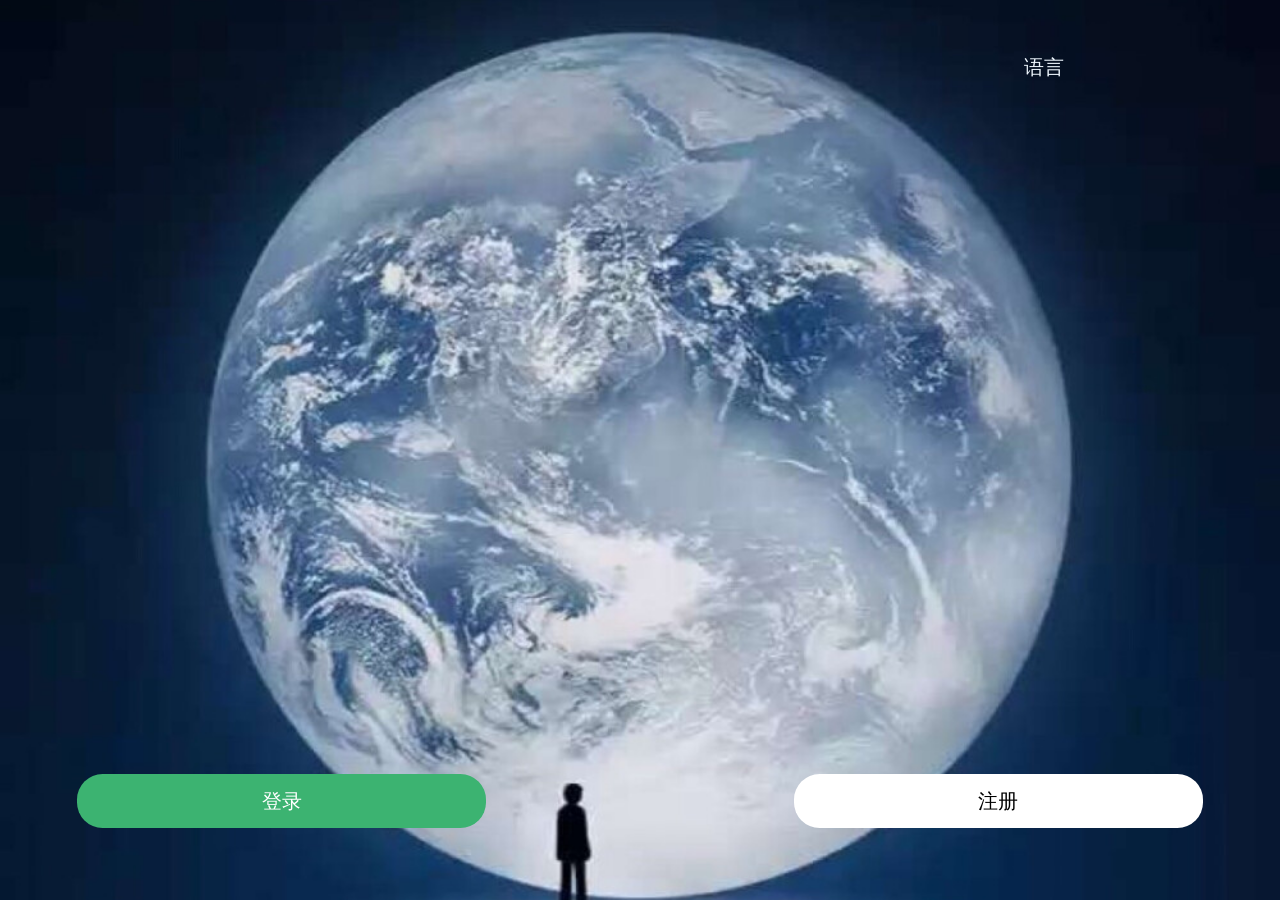
<file: yidong/index.html>
<!DOCTYPE html>
<html lang="en">
<head>
    <meta charset="UTF-8">
    <meta name="viewport" content="width=device-width, initial-scale=1.0">
    <title>登入页面</title>
</head>
    <style >
        *{
            margin: 0;
            padding: 0;
        }

        .ling{
            width: 100vw;
            height: 100vh;
            background-color: black;
            background-image: url(./img/背景.jpeg);background-size: 100vw;background-repeat:no-repeat;
            background-position:0vh 0vh;
        }
        .ling li{
            width: 100%;position: absolute;bottom: 8vh;
        }
        .ling li .zuo{
            width: 32vw;
            height: 6vh;background-color:mediumseagreen;color: rgb(255, 255, 255);
            float: left;border-radius: 2vw;margin-left: 6vw;font-size: 2.2vh;line-height: 6vh;text-align: center;
        }
        .ling li .you{
            width: 32vw;
            height: 6vh;background-color: rgb(255, 255, 255);
            float: right;border-radius: 2vw;margin-right: 6vw;font-size: 2.2vh;line-height: 6vh;text-align: center;
        }
        .ling li .yuy{
            width:10vw;height: 3vh;position: absolute;top: -80vh;right: 10vw;font-size: 2.2vh;color: aliceblue;
        }
        /* .ling{
            display: none;
        } */
        .yi{
            display: none;
        }
        .ye{
            display: none;
        }
        .ys{
            display: none;
        }
        .sdr{
            display: none;
        }
    </style>
    <link rel="stylesheet" href="./css/sjh.css">
    <link rel="stylesheet" href="./css/wxh.css">
    <link rel="stylesheet" href="./css/sjh2.css">
<body>
    <ul class="ling">
        <li>
            <div class="zuo">登录</div>
            <div class="you">注册</div>
            <div class="yuy">语言</div>
        </li>
    </ul>
    <!-- 手机号登入 -->
    <ul class="yi">
        <li class="yiy"><div class="fanhy">X</div></li>
        <li class="yie"><div>手机号登录</div></li>
        <li class="yis"><div>国家/地区</div><div class="szhong">中国大陆</div><div class="xuanx">></div></li>
        <li class="yiss"><div>手机号</div><div class="wzhong">+86</div><div class="wyou"><input type="number"placeholder="请填写手机号码"></div><div class="qingc"><span></span></div></li>
        <li class="yiw"><div>上述手机号仅用于登录验证</div></li>
        <li class="yil"><div class="djy">用微信/QQ号/邮箱登录</div></li>
        <li class="yiq"><div class="dianjy">同意并继续</div></li>
        <li class="yib"><div><span>找回密码</span><span>导出聊天记录</span><span class="byou">更多</span></div></li>
    </ul>
    <!-- 微信登入 -->
    <ul class="ye">
        <li class="yey"><div class="fanhe">X</div></li>
        <li class="yee"><div>微信号/QQ号/邮箱登录</div></li>
        <li class="yes"><div>账号</div><div class="wyou"><input type="text"placeholder="微信号/QQ号/邮箱"class='zhanghao'></div><div class="qingc"><span></span></div></li>
        <li class="yess"><div>密码</div><div class="wyou"><input type="password"placeholder="请填写密码"class='mima'></div><div class="qingc"><span></span></div></li>
        <li class="yew"><div>上述微信号/QQ号/邮箱仅用于登录验证</div></li>
        <li class="yel"><div class="dje">用手机号登录</div></li>
        <li class="yeq"><div>同意并登录</div></li>
        <li class="yeb"><div><span>找回密码</span><span>导出聊天记录</span><span class="byou">更多</span></div></li>
    </ul>
    
    
    
    <ul class="ys">
        <li class="ysy"><div class="fanhs">X</div></li>
        <li class="yse"><div>手机号登录</div></li>
        <li class="yss"><div>手机号</div><div class="nero">+86 12151</div></li>
        <li class="ysss">
            <div class="sdy"><div>密码</div><div class="wyou"><input type="password"placeholder="请填写密码"></div><div class="qingc"><span></span></div></div>
            <div class="sdr"><div>验证码</div><div><input type="number"password="452589"></div><div><span class="spanx"></span></div><div><span class="yianzm">获取验证码</span></div></div>
        </li>
        <li class="ysw"><div>用短信验证码登录</div></li>
        <li class="ysq"><div>登录</div></li>
        <li class="ysb"><div><span>找回密码</span><span>导出聊天记录</span><span class="byou">更多</span></div></li>
    </ul>



    <script> 
        var ul= document.querySelectorAll('ul');
        var yi= document.querySelector('.yi');
        var ye= document.querySelector('.ye');
        var zuo= document.querySelector('.zuo');
        var you= document.querySelector('.you');
        var djy= document.querySelector('.djy');
        var dje= document.querySelector('.dje');
        var fanhy = document.querySelector('.fanhy');
        var fanhe = document.querySelector('.fanhe');
        var dianjy = document.querySelector('.dianjy');
        var nero = document.querySelector('.nero');
        var fanhs = document.querySelector('.fanhs');
        var input = document.querySelectorAll('input');
        var yzm = document.querySelector('.ysw div');
        var sdy = document.querySelector('.sdy');
        var sdr = document.querySelector('.sdr');
        var ling = document.querySelector('.ling');

        if(ling.clientWidth > ling.clientHeight){ling.style.backgroundPosition = "center"; };
        

        console.log(sdy,sdr);
        zuo.addEventListener('click',function(){ul[0].style.display='none';ul[2].style.display='block'; console.log('登入');});
        you.addEventListener('click',function(){ul[0].style.display='none';ul[1].style.display='block'; console.log('注册');});
        fanhy.addEventListener('click',function(){ul[1].style.display='none';ul[0].style.display='block';input.forEach(item => {item.value = '';}); console.log('1返回');});
        fanhe.addEventListener('click',function(){ul[2].style.display='none';ul[0].style.display='block';input.forEach(item => {item.value = '';});  console.log('2返回');});
        djy.addEventListener('click',function(){ul[1].style.display='none';ul[2].style.display='block';input.forEach(item => {item.value = '';}); console.log('微信号登入');});
        dje.addEventListener('click',function(){ul[1].style.display='block';ul[2].style.display='none';input.forEach(item => {item.value = '';}); console.log('手机号登入');});
        dianjy.addEventListener('click',function(){let nr = input[0].value; if(nr > 0){ul[1].style.display='none';ul[3].style.display='block';nero.innerText=nr;}else{console.log('未输入手机号'); return false;}; console.log('手机号确定',nr);});
        fanhs.addEventListener('click',function(){ul[3].style.display='none';ul[1].style.display='block'; console.log('3返回');});
        yzm.addEventListener('click',function(){let mm='用短信验证码登录'; if(yzm.value = mm){ sdy.style.display='none';sdr.style.display='block';yzm.innerHTML='用密码登录';}else{return false;}; console.log('验证码')});
        yzm.addEventListener('click',function(){let mm='用密码登录'; if(yzm.value = mm){ sdr.style.display='none';sdy.style.display='block';yzm.innerHTML='用短信验证码登录';}else{return false;}; console.log('手机号')});
        

        


    // const btn = document.querySelector('.dj');
    // const docEl = document.documentElvhent;

    // // 进入全屏
    // function openFullScreen() {
    //   if (docEl.requestFullscreen) {
    //     docEl.requestFullscreen();
    //   } else if (docEl.msRequestFullscreen) {
    //     docEl.msRequestFullscreen(); // IE
    //   } else if (docEl.webkitRequestFullscreen) {
    //     docEl.webkitRequestFullscreen(); // Chrome/Safari
    //   }
    // }
    // setTimeout(function(){btn.culck='Ture';},100);

    // // 点击按钮触发
    
    //  btn.addEventulstener('culck', openFullScreen);
  
    </script>
</body>
</html>
</file>
<file: yidong/css/sjh.css>
.yi li{
            list-style: none;
            margin-left:7vw;
            margin-right:7vw;
        }

        .yiy div{
            width: 6vw;
            height: 2.164vh;
            padding-top: 5.54vh;
            translate:-3.5vw;
            font-size: 2.164vh;
        }
        .yie div{
            margin: auto;
            text-align: center;
            font-size: 2.2vh;
            margin-top: 5vh;
            font-weight:500;
        }
        .yis{
            height: 6vh;
            border-top: 1px solid rgb(216, 216, 216);
            margin-top: 4.6vh;
        }
        .yis div{
            height: 6vh;
            font-size: 2vh;
            float: left;
            text-align: center;
            line-height: 6vh;
        }
        .yis .xuanx{
            float: right;
            left: 42vw;
        }
        .yis .szhong{
            margin-left: 5vw;
        }
        .yiss{
            height: 6vh;
            border-top: 1px solid rgb(216, 216, 216);
        }
        .yiss div{
            height: 6vh;
            /* float: right; */
            line-height: 6vh;
            font-size: 2vh;
            float: left;
        }
        .yiss .wzhong{
            margin-left: 8vw;
        }
        .yiss .wyou{
            margin-left: 4vw;
        }
        .yiss div input{
            width: 45vw;
            font-size: 2vh;
            outline: none;
            border: 0;
            float: left;
            margin-top: 1.9vh;
        }
        .yiss .qingc{
            width: 8vw;
        }
        .yiss .qingc span{
            width: 5vw;
            height: 5vw;
            display: block;
            background-color: aqua;
            margin-top: 1.8vh;
            margin-left: 1.8vw;
        }
        .yiw{
            height: 6vh;
            border-top: 1px solid rgb(216, 216, 216);
        }
        .yiw div{
            height: 2vh;
            margin-top: 2vh;
            line-height: 2vh;
            font-size: 1.7vh;
            color: rgb(175, 175, 175);
        }
        .yil{
            height: 3vh;
        }
        .yil div{
            font-size: 1.7vh;
            line-height: 3vh;
            color: rgb(56, 86, 150);
            letter-spacing:0.1vw;
        }
        .yiq{
            height: 6vh;
            margin-top: 37.1vh;
        }
        .yiq div{
            width: 42vw;
            height: 6vh;
            /* background-color: rgb(92, 92, 92); */
            border-radius: 1.4vw;
            line-height: 6vh;
            text-align: center;
            color: aliceblue;
            background-color:mediumseagreen;
            margin: auto;
            font-size: 1.9vh;
        }
        .yib{
            height: 3vh;
            margin-top: 5.6vh;
            margin-bottom: 1.5vh;
        }
        .yib div{
            width: 100%;  height: 3.4vw;display: flex;justify-content: center;
            
        }
        .yib div span{
            height: 1.7vh;
            display: inline-block;
            border-right: 1px  solid rgb(216, 216, 216);
            float: none;
            font-size: 1.6vh; 
            line-height: 1.7vh;
            color: rgb(56, 86, 150);
            padding: 0 1vh;
        }
        .yib .byou{
            border-right: 0;margin-right: 0;
        }
</file>
<file: yidong/css/wxh.css>
.ye li{
            list-style: none;
            margin-left:7vw;
            margin-right:7vw;
        }

        .yey div{
            width: 6vw;height: 6vw;padding-top: 5.54vh; translate:-3.5vw;font-size: 4vw;
        }
        .yee div{
            /* width: 30vw; */
            height: 10vw;
            margin: auto;
            text-align: center;
            line-height: 10vw;
            font-size: 5vw;
            margin-top: 7vh;
            font-weight:500;
        }
        .yes{
            height: 12vw;border-top: 1px solid rgb(216, 216, 216);margin-top: 4.6vh;
        }
        .yes div{
            height: 12vw;
            float: left;line-height: 12vw;font-size: 4vw;
        }
        .yes .wzhong{
            margin-left: 10vw;
        }
        .yes .wyou{
            margin-left: 4vw;
        }
        .yes div input{
            width: 62vw;
            font-size: 4vw;
            outline: none;
            border: 0;
            float: left;
            margin-top: 3.8vw;
        }
        .yes .qingc{
            width: 8vw;
        }
        .yes .qingc span{
            width: 5vw;
            height: 5vw;
            display: block;
            background-color: aqua;
            margin-top: 3.5vw;
            margin-left: 5vw;
        }
        .yess{
            height: 12vw;border-top: 1px solid rgb(216, 216, 216);
        }
        .yess div{
            height: 12vw;
            float: left;line-height: 12vw;font-size: 4vw;
        }
        .yess .wzhong{
            margin-left: 10vw;
        }
        .yess .wyou{
            margin-left: 4vw;
        }
        .yess div input{
            width: 62vw;
            font-size: 4vw;
            outline: none;border: 0;float: left;margin-top: 3.8vw;
        }
        .yess .qingc{
            width: 8vw;
        }
        .yess .qingc span{
            width: 5vw;
            height: 5vw;
            display: block;
            background-color: aqua;
            margin-top: 3.5vw;
            margin-left: 5vw;
        }
        .yew{
            height: 12vw;border-top: 1px solid rgb(216, 216, 216);
        }
        .yew div{
            height: 4vw;margin-top: 4vw;line-height: 4vw;font-size: 3.4vw;color: rgb(175, 175, 175);
        }
        .yel{
            height: 6vw;
        }
        .yel div{
            font-size: 3.4vw;line-height: 6vw;color: rgb(56, 86, 150);letter-spacing:0.1vw;
        }
        .yeq{
            height: 12vw;margin-top: 37.1vh;
        }
        .yeq div{
            width: 42vw;
            height: 12vw;background-color: rgb(92, 92, 92);border-radius: 1.4vw;line-height: 12vw;text-align: center;color: aliceblue;background-color:mediumseagreen;margin: auto;font-size: 3.8vw;
        }
        .yeb{
            height: 6vw;margin-top: 5.6vh;margin-bottom: 3vw;
        }
        .yeb div{
            width: 100%;  height: 3.4vw;display: flex;justify-content: center;
            
        }
        .yeb div span{
            height: 3.4vw;display: inline-block; border-right: 1px  solid rgb(216, 216, 216);float: none; font-size: 3.2vw;line-height: 3.4vw;color: rgb(56, 86, 150);padding: 0vw 2vw;
        }
        .yeb .byou{
            border-right: 0;margin-right: 0;
        }
</file>
<file: yidong/css/sjh2.css>
.ys li{
            list-style: none;
            margin-left:7vw;
            margin-right:7vw;
        }

        .ysy div{
            width: 6vw;height: 6vw;padding-top: 5.54vh; translate:-3.5vw;font-size: 4vw;
        }
        .yse div{
            /* width: 30vw; */
            height: 10vw;
            margin: auto;
            text-align: center;
            line-height: 10vw;
            font-size: 5vw;
            margin-top: 7vh;
            font-weight:500;
        }
        .yss{
            height: 12vw;border-top: 1px solid rgb(216, 216, 216);margin-top: 4.6vh;
        }
        .yss div{
            /* width: 16vw; */
            height: 12vw;
            font-size: 4vw;
            float: left;
            line-height: 12vw;
        }

        .ys .nero{
            margin-left: 5vw;
        }

        .ysss{
            height: 12vw;border-top: 1px solid rgb(216, 216, 216);
        }
        .ysss div{
            height: 12vw;
            float: left;line-height: 12vw;font-size: 4vw;
        }
        .ysss .wzhong{
            margin-left: 10vw;
        }
        .ysss .wyou{
            margin-left: 6vw;
        }
        .ysss div input{
            width: 66vw;
            font-size: 4vw;
            outline: none;
            border: 0;
            float: left;
            margin-top: 3.8vw;
        }

        .ysss .qingc span{
            width: 5vw;height: 5vw;
            display: block;
            background-color: aqua;margin-top: 3.5vw;
        }
        .ysss .sdr div{
            height: 12vw;
            float: left;
        }
        .ysss .sdr div:nth-child(2){
            /* width: 20vw; */
            margin-left: 5vw;
        }
        .ysss .sdr div:nth-child(4){
            padding: 0vw 2vw;
        }
        .ysss .sdr div input{
            width: 36vw;
            background-color: aqua;
        }
        .ysss .sdr div .spanx{
            width: 5vw;
            height: 5vw;
            display: block;
            background-color: aqua;
            margin-top: 3.7vw;
            margin-left: 2vw;
        }
        .ysss .sdr div .yianzm{
            /* width: 22vw; */
            height: 8vw;
            background-color: rgb(233, 233, 233);
            display: block;
            margin-top: 2vw;
            padding: 0vw 3vw;
            line-height: 8vw;
            font-size: 3.2vw;
            border-radius: 1vw;
        }
        
        .ysw{
            height: 12vw;border-top: 1px solid rgb(216, 216, 216);
        }
        .ysw div{
            height: 4vw;
            margin-top: 4vw;
            line-height: 4vw;
            font-size: 3.4vw;
            color: rgb(43 103 139);
        }
        /* .ysl{
            height: 6vw;
        }
        .ysl div{
            font-size: 3.4vw;line-height: 6vw;color: rgb(56, 86, 150);letter-spacing:0.1vw;
        } */
        .ysq{
            height: 12vw;margin-top: 37.1vh;
        }
        .ysq div{
            width: 42vw;
            height: 12vw;background-color: rgb(92, 92, 92);border-radius: 1.4vw;line-height: 12vw;text-align: center;color: aliceblue;background-color:mediumseagreen;margin: auto;font-size: 3.8vw;
        }
        .ysb{
            height: 6vw;margin-top: 5.6vh;margin-bottom: 3vw;
        }
        .ysb div{
            width: 100%;  height: 3.4vw;display: flex;justify-content: center;
            
        }
        .ysb div span{
            height: 3.4vw;display: inline-block; border-right: 1px  solid rgb(216, 216, 216);float: none; font-size: 3.2vw;line-height: 3.4vw;color: rgb(56, 86, 150);padding: 0vw 2vw;
        }
        .ysb .byou{
            border-right: 0;margin-right: 0;
        }
</file>
